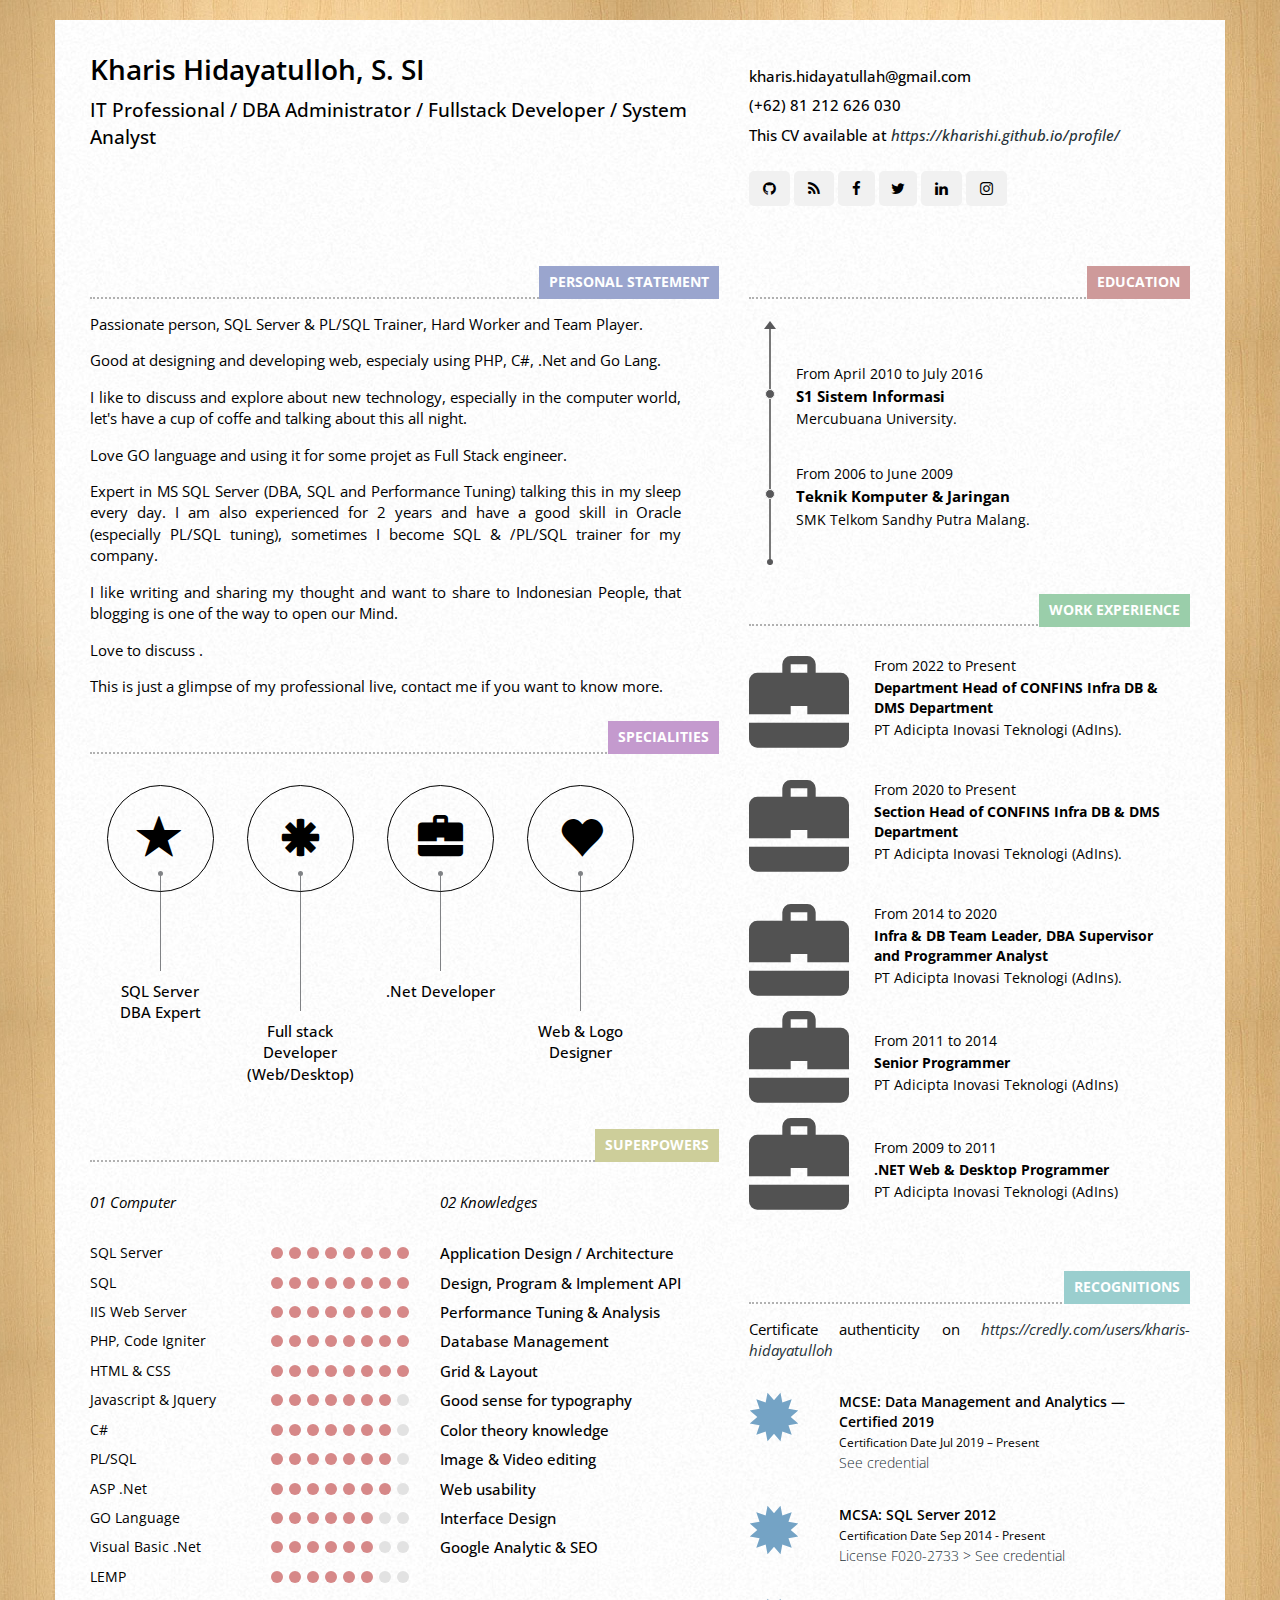
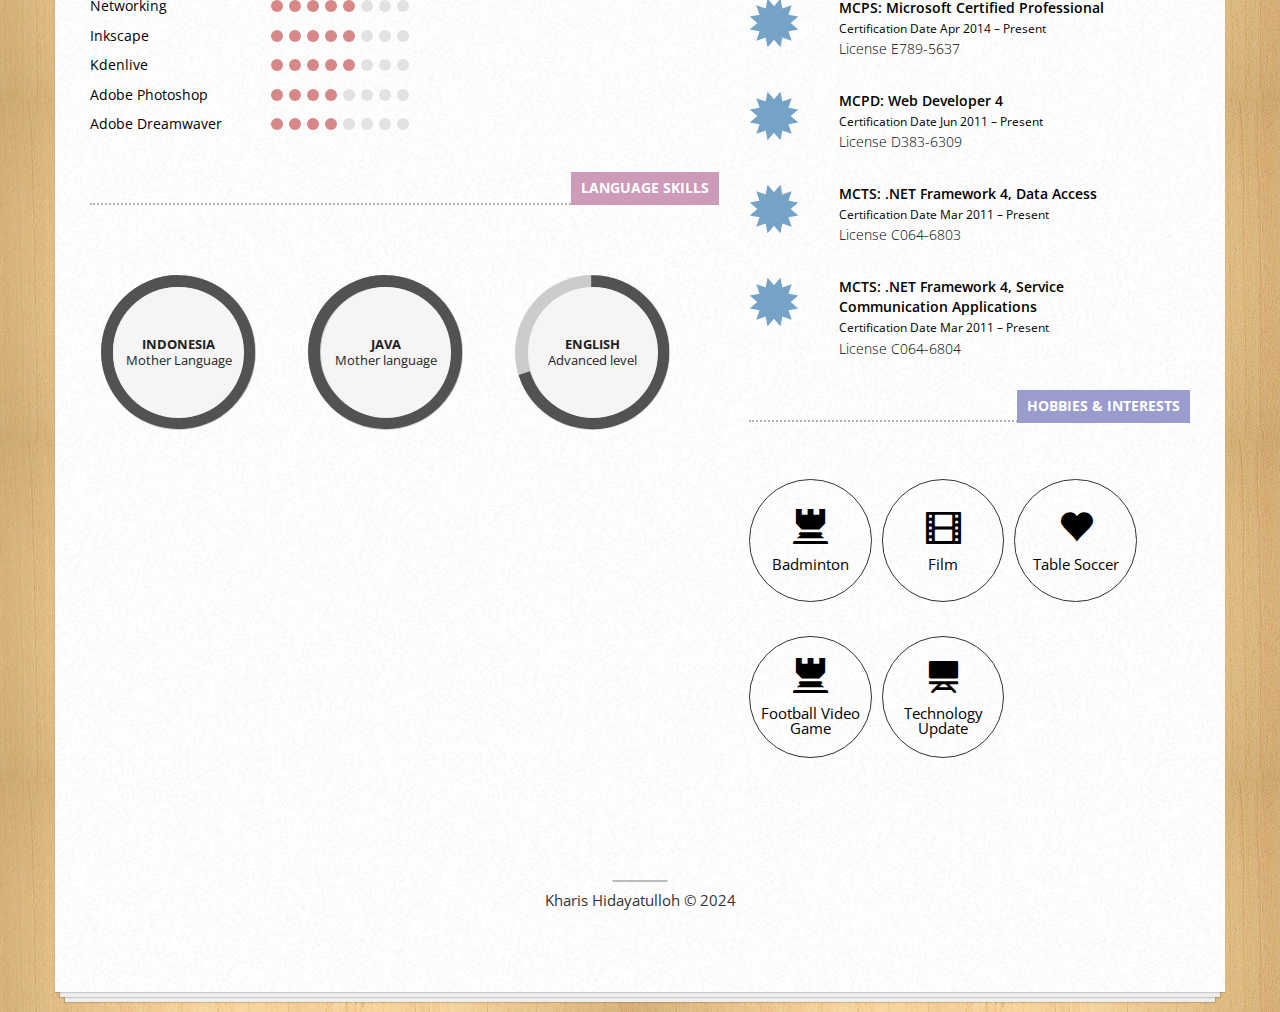
<file: index.html>
<!DOCTYPE html>
<html lang="en">

<head>
	<meta http-equiv="Content-Type" content="text/html; charset=UTF-8" />
	<meta name="viewport" content="width=device-width, initial-scale=1.0">
	<meta name="description" content="kharis Hidayatulloh Resume, Portfolio, Curriculum vitae">
	<meta name="author" content="Kharis Hidayatulloh, kharis.blogspot.com, kharis.Hidayatullah@gmail.com">
	<meta name="copyright" content="kharisup.blogspot.com">
	<title>Kharis Hidayatulloh Curriculum vitae</title>

	<!-- favicon -->
	<link rel="shortcut icon" href="images/ico/favicon.png">
	<link rel="apple-touch-icon-precomposed" sizes="144x144" href="images/ico/apple-touch-icon-144-precomposed.png">
	<link rel="apple-touch-icon-precomposed" sizes="114x114" href="images/ico/apple-touch-icon-114-precomposed.png">
	<link rel="apple-touch-icon-precomposed" sizes="72x72" href="images/ico/apple-touch-icon-72-precomposed.png">
	<link rel="apple-touch-icon-precomposed" href="images/ico/apple-touch-icon-57-precomposed.png">

	<!-- css -->
	<link rel="stylesheet" type="text/css" href="css/bootstrap.min.css" />
	<link rel="stylesheet" type="text/css" href="css/circle.css" />
	<link rel="stylesheet" type="text/css" href="css/template.css" />
	<link rel='stylesheet' type="text/css" href='css/social.css' type='text/css' media='screen' />

</head>

<body>
	<!-- Wrapper
		================================================== -->
	<div id="nino-cvWrap" class="container">

		<!-- Header
		================================================== -->
		<header>
			<div class="row">
				<div class="col-md-7">
					<div class="item">
						<h1 class="name">Kharis Hidayatulloh, S. SI</h1>
						<h3 class="regency">IT Professional / DBA Administrator / Fullstack Developer / System Analyst</h3>
					</div>
				</div>
				<div class="col-md-5">
					<div class="nino-flex item">
						<ul class="nino-fg">
							<li>kharis.hidayatullah@gmail.com</li>
							<li>(+62) 81 212 626 030</li>							
							<li>This CV available at <i><a href="https://kharishi.github.io/profile/"
											title="Kharis Curriculum vitae">https://kharishi.github.io/profile/</a></i>
							</li>
							<li>
								<div class="footer-social-icons">
									<ul class="social-icons">
										<li><a href="https://github.com/kharishi" class="social-icon"><i class="fa fa-github"></i></a></li>
										<li><a href="https://kharisup.blogspot.com/" class="social-icon"> <i class="fa fa-rss"></i></a></li>
										<li><a href="https://www.facebook.com/kharisup" class="social-icon"> <i class="fa fa-facebook"></i></a></li>
										<li><a href="https://x.com/kharishi" class="social-icon"> <i class="fa fa-twitter"></i></a></li>																				
										<li><a href="https://www.linkedin.com/in/kharis-hidayatulloh/" class="social-icon"> <i class="fa fa-linkedin"></i></a></li>										
										<li><a href="https://www.instagram.com/sikharis" class="social-icon"> <i class="fa fa-instagram"></i></a></li>	
										<!-- <li><a href="" class="social-icon"> <i class="fa fa-youtube"></i></a></li> -->									
									</ul>
								</div>
							</li>
						</ul>
					</div>
				</div>
			</div>
		</header>
		<div>
			<!-- Main Content
			================================================== -->
			<main>
				<!-- Tab panes -->
				<div class="tab-content">
					<div role="tabpanel" class="tab-pane active" id="cv">
						<div class="row">
							<div class="col-md-7">
								<!-- personal statement -->
								<section class="nino-personalStatement">
									<h3 class="nino-sectionTitle"><span class="personal-statement">personal
											statement</span></h3>
									<div class="nino-sectionContent">
										<p>Passionate person, SQL Server & PL/SQL Trainer, Hard Worker and Team Player.
										</p>
										<p>Good at designing and developing web, especialy using PHP, C#, .Net and Go
											Lang.</p>
										<p>I like to discuss and explore about new technology, especially in the computer world, let's have a
											cup of coffe and talking about this all night.</p>
										<p>Love GO language and using it for some projet as Full Stack engineer.</p>
										<p>Expert in MS SQL Server (DBA, SQL and Performance Tuning) talking this in my
											sleep every day. I am also experienced for 2 years and have a good skill in
											Oracle (especially PL/SQL tuning), sometimes I become SQL & /PL/SQL trainer for
											my company. </p>
										<p>I like writing and sharing my thought and want to share
											to Indonesian People, that blogging is one of the way to open our Mind.</p>
										<p>Love to discuss .</p>
										<p>This is just a glimpse of my professional live, contact me if you want to
											know more.</p>
									</div>
								</section>

								<!-- my specialities -->
								<section class="nino-specialities">
									<h3 class="nino-sectionTitle"><span class="specialities">specialities</span></h3>
									<div class="nino-sectionContent">
										<ul class="nino-flex">
											<li>
												<div class="nino-icon">
													<i class="glyphicon glyphicon-star"></i>
												</div>
												<span class="text">SQL Server DBA Expert</span>
											</li>
											<li>
												<div class="nino-icon">
													<i class="glyphicon glyphicon-asterisk"></i>
												</div>
												<span class="text">Full stack Developer (Web/Desktop)</span>
											</li>
											<li>
												<div class="nino-icon">
													<i class="glyphicon glyphicon-briefcase"></i>
												</div>
												<span class="text">.Net Developer</span>
											</li>
											<li>
												<div class="nino-icon">
													<i class="glyphicon glyphicon-heart"></i>
												</div>
												<span class="text">Web & Logo Designer</span>
											</li>
										</ul>
									</div>
								</section>

								<!-- design skills -->
								<section class="nino-designSkills">
									<h3 class="nino-sectionTitle">
										<span class="superpowers">superpowers</span>
									</h3>
									<div class="nino-sectionContent">
										<div class="nino-flex nino-fw">
											<div class="nino-fg nino-skillsLevel">
												<p><em>01 Computer</em></p>
												<ul>
													<li class="nino-flex">
														<span class="nino-fsr skillName">SQL Server</span>
														<div class="nino-fg level-8">
															<span class="dot"></span>
															<span class="dot"></span>
															<span class="dot"></span>
															<span class="dot"></span>
															<span class="dot"></span>
															<span class="dot"></span>
															<span class="dot"></span>
															<span class="dot"></span>
														</div>
													</li>
													<li class="nino-flex">
														<span class="nino-fsr skillName">SQL</span>
														<div class="nino-fg level-8">
															<span class="dot"></span>
															<span class="dot"></span>
															<span class="dot"></span>
															<span class="dot"></span>
															<span class="dot"></span>
															<span class="dot"></span>
															<span class="dot"></span>
															<span class="dot"></span>
														</div>
													</li>
													<li class="nino-flex">
														<span class="nino-fsr skillName">IIS Web Server</span>
														<div class="nino-fg level-8">
															<span class="dot"></span>
															<span class="dot"></span>
															<span class="dot"></span>
															<span class="dot"></span>
															<span class="dot"></span>
															<span class="dot"></span>
															<span class="dot"></span>
															<span class="dot"></span>
														</div>
													</li>
													<li class="nino-flex">
														<span class="nino-fsr skillName">PHP, Code Igniter</span>
														<div class="nino-fg level-8">
															<span class="dot"></span>
															<span class="dot"></span>
															<span class="dot"></span>
															<span class="dot"></span>
															<span class="dot"></span>
															<span class="dot"></span>
															<span class="dot"></span>
															<span class="dot"></span>
														</div>
													</li>
													<li class="nino-flex">
														<span class="nino-fsr skillName">HTML & CSS</span>
														<div class="nino-fg level-8">
															<span class="dot"></span>
															<span class="dot"></span>
															<span class="dot"></span>
															<span class="dot"></span>
															<span class="dot"></span>
															<span class="dot"></span>
															<span class="dot"></span>
															<span class="dot"></span>
														</div>
													</li>
													<li class="nino-flex">
														<span class="nino-fsr skillName">Javascript & Jquery</span>
														<div class="nino-fg level-7">
															<span class="dot"></span>
															<span class="dot"></span>
															<span class="dot"></span>
															<span class="dot"></span>
															<span class="dot"></span>
															<span class="dot"></span>
															<span class="dot"></span>
															<span class="dot"></span>
														</div>
													</li>
													<li class="nino-flex">
														<span class="nino-fsr skillName">C#</span>
														<div class="nino-fg level-7">
															<span class="dot"></span>
															<span class="dot"></span>
															<span class="dot"></span>
															<span class="dot"></span>
															<span class="dot"></span>
															<span class="dot"></span>
															<span class="dot"></span>
															<span class="dot"></span>
														</div>
													</li>
													<li class="nino-flex">
														<span class="nino-fsr skillName">PL/SQL</span>
														<div class="nino-fg level-7">
															<span class="dot"></span>
															<span class="dot"></span>
															<span class="dot"></span>
															<span class="dot"></span>
															<span class="dot"></span>
															<span class="dot"></span>
															<span class="dot"></span>
															<span class="dot"></span>
														</div>
													</li>
													<li class="nino-flex">
														<span class="nino-fsr skillName">ASP .Net</span>
														<div class="nino-fg level-7">
															<span class="dot"></span>
															<span class="dot"></span>
															<span class="dot"></span>
															<span class="dot"></span>
															<span class="dot"></span>
															<span class="dot"></span>
															<span class="dot"></span>
															<span class="dot"></span>
														</div>
													</li>
													<li class="nino-flex">
														<span class="nino-fsr skillName">GO Language</span>
														<div class="nino-fg level-6">
															<span class="dot"></span>
															<span class="dot"></span>
															<span class="dot"></span>
															<span class="dot"></span>
															<span class="dot"></span>
															<span class="dot"></span>
															<span class="dot"></span>
															<span class="dot"></span>
														</div>
													</li>
													<li class="nino-flex">
														<span class="nino-fsr skillName">Visual Basic .Net</span>
														<div class="nino-fg level-6">
															<span class="dot"></span>
															<span class="dot"></span>
															<span class="dot"></span>
															<span class="dot"></span>
															<span class="dot"></span>
															<span class="dot"></span>
															<span class="dot"></span>
															<span class="dot"></span>
														</div>
													</li>
													<li class="nino-flex">
														<span class="nino-fsr skillName">LEMP</span>
														<div class="nino-fg level-6">
															<span class="dot"></span>
															<span class="dot"></span>
															<span class="dot"></span>
															<span class="dot"></span>
															<span class="dot"></span>
															<span class="dot"></span>
															<span class="dot"></span>
															<span class="dot"></span>
														</div>
													</li>
													<li class="nino-flex">
														<span class="nino-fsr skillName">Networking</span>
														<div class="nino-fg level-5">
															<span class="dot"></span>
															<span class="dot"></span>
															<span class="dot"></span>
															<span class="dot"></span>
															<span class="dot"></span>
															<span class="dot"></span>
															<span class="dot"></span>
															<span class="dot"></span>
														</div>
													</li>
													<li class="nino-flex">
														<span class="nino-fsr skillName">Inkscape</span>
														<div class="nino-fg level-5">
															<span class="dot"></span>
															<span class="dot"></span>
															<span class="dot"></span>
															<span class="dot"></span>
															<span class="dot"></span>
															<span class="dot"></span>
															<span class="dot"></span>
															<span class="dot"></span>
														</div>
													</li>
													<li class="nino-flex">
														<span class="nino-fsr skillName">Kdenlive</span>
														<div class="nino-fg level-5">
															<span class="dot"></span>
															<span class="dot"></span>
															<span class="dot"></span>
															<span class="dot"></span>
															<span class="dot"></span>
															<span class="dot"></span>
															<span class="dot"></span>
															<span class="dot"></span>
														</div>
													</li>
													<li class="nino-flex">
														<span class="nino-fsr skillName">Adobe Photoshop</span>
														<div class="nino-fg level-4">
															<span class="dot"></span>
															<span class="dot"></span>
															<span class="dot"></span>
															<span class="dot"></span>
															<span class="dot"></span>
															<span class="dot"></span>
															<span class="dot"></span>
															<span class="dot"></span>
														</div>
													</li>
													<li class="nino-flex">
														<span class="nino-fsr skillName">Adobe Dreamwaver</span>
														<div class="nino-fg level-4">
															<span class="dot"></span>
															<span class="dot"></span>
															<span class="dot"></span>
															<span class="dot"></span>
															<span class="dot"></span>
															<span class="dot"></span>
															<span class="dot"></span>
															<span class="dot"></span>
														</div>
													</li>
												</ul>
											</div>
											<div class="nino-fsr nino-skillsKnowledge">
												<p><em>02 Knowledges</em></p>
												<ul>
													<li>Application Design / Architecture</li>
													<li>Design, Program & Implement API</li>
													<li>Performance Tuning & Analysis</li>
													<li>Database Management</li>
													<li>Grid & Layout</li>
													<li>Good sense for typography</li>
													<li>Color theory knowledge</li>
													<li>Image & Video editing</li>
													<li>Web usability</li>
													<li>Interface Design</li>
													<li>Google Analytic & SEO</li>
												</ul>
											</div>
										</div>
									</div>
								</section>

								<!-- language skills -->
								<section class="nino-languageSkills">
									<h3 class="nino-sectionTitle"><span class="language-skills">language skills</span>
									</h3>
									<div class="nino-sectionContent">
										<div class="row">
											<div class="col-lg-4 col-md-6">
												<div class="c100 p100">
													<span class="nino-flex nino-verticalCenter">
														<span class="nino-fg">
															<strong>INDONESIA</strong>
															Mother Language
														</span>
													</span>
													<div class="slice">
														<div class="bar"></div>
														<div class="fill"></div>
													</div>
												</div>
											</div>
											<div class="col-lg-4 col-md-6">
												<div class="c100 p100">
													<span class="nino-flex nino-verticalCenter">
														<span class="nino-fg">
															<strong>JAVA</strong>
															Mother language
														</span>
													</span>
													<div class="slice">
														<div class="bar"></div>
														<div class="fill"></div>
													</div>
												</div>
											</div>
											<div class="col-lg-4 col-md-6">
												<div class="c100 p70">
													<span class="nino-flex nino-verticalCenter">
														<span class="nino-fg">
															<strong>ENGLISH</strong>
															Advanced level
														</span>
													</span>
													<div class="slice">
														<div class="bar"></div>
														<div class="fill"></div>
													</div>
												</div>
											</div>
										</div>
									</div>
								</section>
							</div>
							<div class="col-md-5">
								<!-- education -->
								<section class="nino-education">
									<h3 class="nino-sectionTitle"><span class="education">education</span></h3>
									<div class="nino-sectionContent">
										<ul>
											<li>
												<div class="date">From April 2010 to July 2016</div>
												<div class="regency">S1 Sistem Informasi</div>
												<div class="location">Mercubuana University.</div>
											</li>
											<li>
												<div class="date">From 2006 to June 2009</div>
												<div class="regency">Teknik Komputer & Jaringan</div>
												<div class="location">SMK Telkom Sandhy Putra Malang.</div>
											</li>
										</ul>
									</div>
								</section>

								<!-- work experience -->
								<section class="nino-workExperience">
									<h3 class="nino-sectionTitle"><span class="work-experience">work experience</span>
									</h3>
									<div class="nino-sectionContent">
										<div class="row">
											<div class="col-lg-12 col-md-12 work-experience">
												<div class="nino-flex nino-verticalBottom">
													<i class="glyphicon glyphicon-briefcase nino-fsr number"></i>
													<div class="nino-fg">
														<div class="date">From 2022 to Present</div>
														<div class="regency">Department Head of CONFINS Infra DB & DMS Department</div>
														<div class="location">PT Adicipta Inovasi Teknologi (AdIns).
														</div>
													</div>
												</div>
											</div>
											<div class="col-lg-12 col-md-12 work-experience">
												<div class="nino-flex nino-verticalBottom">
													<i class="glyphicon glyphicon-briefcase nino-fsr number"></i>
													<div class="nino-fg">
														<div class="date">From 2020 to Present</div>
														<div class="regency">Section Head of CONFINS Infra DB & DMS Department</div>
														<div class="location">PT Adicipta Inovasi Teknologi (AdIns).
														</div>
													</div>
												</div>
											</div>
											<div class="col-lg-12 col-md-12 work-experience">
												<div class="nino-flex nino-verticalBottom">
													<i class="glyphicon glyphicon-briefcase nino-fsr number"></i>
													<div class="nino-fg">
														<div class="date">From 2014 to 2020</div>
														<div class="regency">Infra & DB Team Leader, DBA Supervisor and Programmer Analyst</div>
														<div class="location">PT Adicipta Inovasi Teknologi (AdIns).
														</div>
													</div>
												</div>
											</div>
											<div class="col-lg-12 col-md-12 work-experience">
												<div class="nino-flex nino-verticalBottom">
													<i class="glyphicon glyphicon-briefcase nino-fsr number"></i>
													<div class="nino-fg">
														<div class="date">From 2011 to 2014</div>
														<div class="regency">Senior Programmer</div>
														<div class="location">PT Adicipta Inovasi Teknologi (AdIns)
														</div>
													</div>
												</div>
											</div>
											<div class="col-lg-12 col-md-12 work-experience">
												<div class="nino-flex nino-verticalBottom">
													<i class="glyphicon glyphicon-briefcase nino-fsr number"></i>
													<div class="nino-fg">
														<div class="date">From 2009 to 2011</div>
														<div class="regency">.NET Web & Desktop Programmer</div>
														<div class="location">PT Adicipta Inovasi Teknologi (AdIns)
														</div>
													</div>
												</div>
											</div>
										</div>
									</div>
								</section>

								<!-- recognitions -->
								<section class="nino-recognitions">
									<h3 class="nino-sectionTitle"><span class="recognitions">recognitions</span></h3>
<p>Certificate authenticity on <i><a href="https://credly.com/users/kharis-hidayatulloh"
											title="Kharis Curriculum vitae">https://credly.com/users/kharis-hidayatulloh</a></i>
							</p>
									<div class="nino-sectionContent">
										<div class="nino-flex item">
											<div class="nino-fsr"><i
													class="glyphicon glyphicon-certificate nino-icon"></i></div>
											<div class="nino-fg">
												<div class="name">MCSE: Data Management and Analytics — Certified 2019
												</div>
												<div class="desc">Certification Date Jul 2019 – Present</div>
												<div class="location"><a rel="noopener noreferrer" target="_blank"
														href="https://www.youracclaim.com/badges/f3d4d680-daa5-4d49-b81c-a1cf1ef9a15e">See
														credential</a></div>
											</div>
										</div>
										<div class="nino-flex item">
											<div class="nino-fsr"><i
													class="glyphicon glyphicon-certificate nino-icon"></i></div>
											<div class="nino-fg">
												<div class="name">MCSA: SQL Server 2012</div>
												<div class="desc">Certification Date Sep 2014 - Present</div>
												<div class="location"><a rel="noopener noreferrer" target="_blank"
														href="https://www.youracclaim.com/badges/05d74746-035d-448d-9205-e58d5f3d3026">License
														F020-2733 > See credential</a></div>
											</div>
										</div>
										<div class="nino-flex item">
											<div class="nino-fsr"><i
													class="glyphicon glyphicon-certificate nino-icon"></i></div>
											<div class="nino-fg">
												<div class="name">MCPS: Microsoft Certified Professional</div>
												<div class="desc">Certification Date Apr 2014 – Present</div>
												<div class="location">License E789-5637</div>
											</div>
										</div>
										<div class="nino-flex item">
											<div class="nino-fsr"><i
													class="glyphicon glyphicon-certificate nino-icon"></i></div>
											<div class="nino-fg">
												<div class="name">MCPD: Web Developer 4</div>
												<div class="desc">Certification Date Jun 2011 – Present</div>
												<div class="location">License D383-6309</div>
											</div>
										</div>
										<div class="nino-flex item">
											<div class="nino-fsr"><i
													class="glyphicon glyphicon-certificate nino-icon"></i></div>
											<div class="nino-fg">
												<div class="name">MCTS: .NET Framework 4, Data Access</div>
												<div class="desc">Certification Date Mar 2011 – Present</div>
												<div class="location">License C064-6803</div>
											</div>
										</div>
										<div class="nino-flex item">
											<div class="nino-fsr"><i
													class="glyphicon glyphicon-certificate nino-icon"></i></div>
											<div class="nino-fg">
												<div class="name">MCTS: .NET Framework 4, Service Communication
													Applications</div>
												<div class="desc">Certification Date Mar 2011 – Present</div>
												<div class="location">License C064-6804</div>
											</div>
										</div>
									</div>
								</section>

								<!-- hobbies & interests -->
								<section class="nino-hobbies">
									<h3 class="nino-sectionTitle"><span class="hobbies-interests">hobbies &
											interests</span></h3>
									<div class="nino-sectionContent clearfix">
										<div class="item">
											<div class="itemInner">
												<div class="nino-flex itemContent nino-verticalCenter">
													<div class="nino-fg">
														<i class="glyphicon glyphicon-tower nino-icon"></i>
														<span class="text">Badminton</span>
													</div>
												</div>
											</div>
										</div>
										<div class="item">
											<div class="itemInner">
												<div class="nino-flex itemContent nino-verticalCenter">
													<div class="nino-fg">
														<i class="glyphicon glyphicon-film nino-icon"></i>
														<span class="text">Film</span>
													</div>
												</div>
											</div>
										</div>
										<div class="item">
											<div class="itemInner">
												<div class="nino-flex itemContent nino-verticalCenter">
													<div class="nino-fg">
														<i class="glyphicon glyphicon-heart nino-icon"></i>
														<span class="text">Table Soccer</span>
													</div>
												</div>
											</div>
										</div>
										<div class="item">
											<div class="itemInner">
												<div class="nino-flex itemContent nino-verticalCenter">
													<div class="nino-fg">
														<i class="glyphicon glyphicon-tower nino-icon"></i>
														<span class="text">Football Video Game</span>
													</div>
												</div>
											</div>
										</div>
										<div class="item">
											<div class="itemInner">
												<div class="nino-flex itemContent nino-verticalCenter">
													<div class="nino-fg">
														<i class="glyphicon glyphicon-blackboard nino-icon"></i>
														<span class="text">Technology Update</span>
													</div>
												</div>
											</div>
										</div>
									</div>
								</section>
							</div>
						</div>
					</div>
					<div role="tabpanel" class="tab-pane" id="blog">...</div>
					<div role="tabpanel" class="tab-pane" id="showcase">...</div>
					<div role="tabpanel" class="tab-pane" id="contactme">...</div>
				</div>
			</main>
		</div>

		<!-- Footer
			================================================== -->
		<footer>
			Kharis Hidayatulloh &copy; 2024
		</footer>
	</div>

	<!-- Scroll to top
    	================================================== -->
	<a href="#" id="nino-scrollToTop">Go to Top</a>

	<!-- javascript -->
	<script type="text/javascript" src="js/jquery.min.js"></script>
	<script type="text/javascript" src="js/bootstrap.min.js"></script>
	<script type="text/javascript" src="js/template.js"></script>

	<!-- Le HTML5 shim, for IE6-8 support of HTML5 elements -->
	<!--[if lt IE 9]>
	  <script src="http://html5shim.googlecode.com/svn/trunk/html5.js"></script>
	<![endif]-->
	<!-- css3-mediaqueries.js for IE less than 9 -->
	<!--[if lt IE 9]>
	    <script src="http://css3-mediaqueries-js.googlecode.com/svn/trunk/css3-mediaqueries.js"></script>
	<![endif]-->

</body>

</html>
</file>
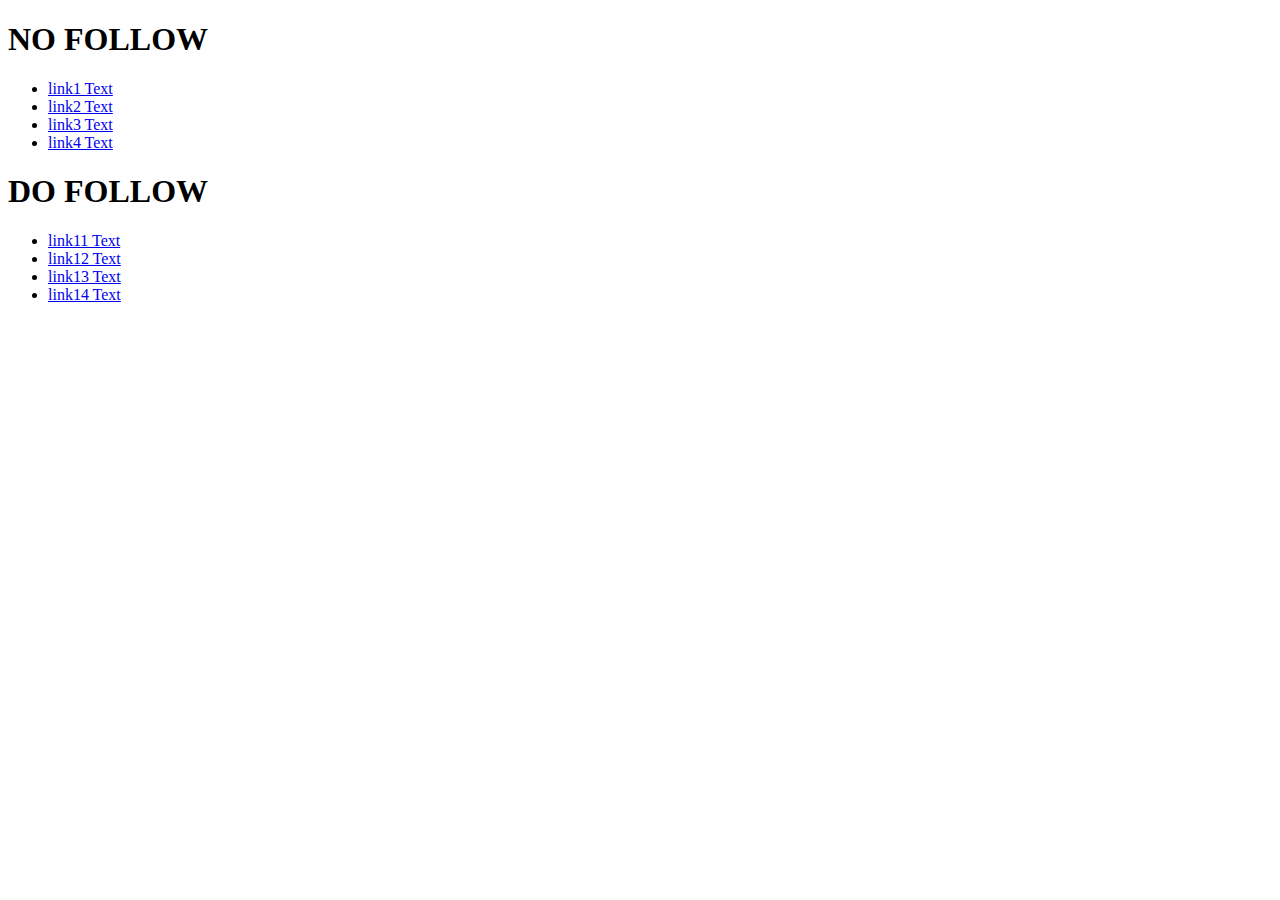
<file: backlinkTest2.html>
<!DOCTYPE html>
<html>
<body>
  <div>
    <h1>NO FOLLOW</h1>
    <ul>
      <li><a href="https://www.link1.com" title="Link1 Title" rel="nofollow">link1 Text</a></li>
      <li><a href="https://www.link2.com" title="Link2 Title" rel="nofollow">link2 Text</a></li>
      <li><a href="https://www.link3.com" title="Link3 Title" rel="nofollow">link3 Text</a></li>
      <li><a href="https://www.link4.com" title="Link4 Title" rel="nofollow">link4 Text</a></li>
    </ul>
  </div>
  <div>
    <h1>DO FOLLOW</h1>
    <ul>
      <li><a href="https://www.link11.com" title="Link11 Title">link11 Text</a></li>
      <li><a href="https://www.link12.com" title="Link12 Title">link12 Text</a></li>
      <li><a href="https://www.link13.com" title="Link13 Title">link13 Text</a></li>
      <li><a href="https://www.link14.com" title="Link14 Title">link14 Text</a></li>      
    </ul>
  </div>
</body>
</html>
</file>
<file: css/circle.css>
/****************************************************************
 *
 * CSS Percentage Circle
 * Author: Andre Firchow
 *
*****************************************************************/
.rect-auto, .c100.p51 .slice, .c100.p52 .slice, .c100.p53 .slice, .c100.p54 .slice, .c100.p55 .slice, .c100.p56 .slice, .c100.p57 .slice, .c100.p58 .slice, .c100.p59 .slice, .c100.p60 .slice, .c100.p61 .slice, .c100.p62 .slice, .c100.p63 .slice, .c100.p64 .slice, .c100.p65 .slice, .c100.p66 .slice, .c100.p67 .slice, .c100.p68 .slice, .c100.p69 .slice, .c100.p70 .slice, .c100.p71 .slice, .c100.p72 .slice, .c100.p73 .slice, .c100.p74 .slice, .c100.p75 .slice, .c100.p76 .slice, .c100.p77 .slice, .c100.p78 .slice, .c100.p79 .slice, .c100.p80 .slice, .c100.p81 .slice, .c100.p82 .slice, .c100.p83 .slice, .c100.p84 .slice, .c100.p85 .slice, .c100.p86 .slice, .c100.p87 .slice, .c100.p88 .slice, .c100.p89 .slice, .c100.p90 .slice, .c100.p91 .slice, .c100.p92 .slice, .c100.p93 .slice, .c100.p94 .slice, .c100.p95 .slice, .c100.p96 .slice, .c100.p97 .slice, .c100.p98 .slice, .c100.p99 .slice, .c100.p100 .slice {
  clip: rect(auto, auto, auto, auto);
}

.pie, .c100 .bar, .c100.p51 .fill, .c100.p52 .fill, .c100.p53 .fill, .c100.p54 .fill, .c100.p55 .fill, .c100.p56 .fill, .c100.p57 .fill, .c100.p58 .fill, .c100.p59 .fill, .c100.p60 .fill, .c100.p61 .fill, .c100.p62 .fill, .c100.p63 .fill, .c100.p64 .fill, .c100.p65 .fill, .c100.p66 .fill, .c100.p67 .fill, .c100.p68 .fill, .c100.p69 .fill, .c100.p70 .fill, .c100.p71 .fill, .c100.p72 .fill, .c100.p73 .fill, .c100.p74 .fill, .c100.p75 .fill, .c100.p76 .fill, .c100.p77 .fill, .c100.p78 .fill, .c100.p79 .fill, .c100.p80 .fill, .c100.p81 .fill, .c100.p82 .fill, .c100.p83 .fill, .c100.p84 .fill, .c100.p85 .fill, .c100.p86 .fill, .c100.p87 .fill, .c100.p88 .fill, .c100.p89 .fill, .c100.p90 .fill, .c100.p91 .fill, .c100.p92 .fill, .c100.p93 .fill, .c100.p94 .fill, .c100.p95 .fill, .c100.p96 .fill, .c100.p97 .fill, .c100.p98 .fill, .c100.p99 .fill, .c100.p100 .fill {
  position: absolute;
  border: 0.08em solid #307bbb;
  width: 0.84em;
  height: 0.84em;
  clip: rect(0em, 0.5em, 1em, 0em);
  -webkit-border-radius: 50%;
  -moz-border-radius: 50%;
  -ms-border-radius: 50%;
  -o-border-radius: 50%;
  border-radius: 50%;
  -webkit-transform: rotate(0deg);
  -moz-transform: rotate(0deg);
  -ms-transform: rotate(0deg);
  -o-transform: rotate(0deg);
  transform: rotate(0deg);
}

.pie-fill, .c100.p51 .bar:after, .c100.p51 .fill, .c100.p52 .bar:after, .c100.p52 .fill, .c100.p53 .bar:after, .c100.p53 .fill, .c100.p54 .bar:after, .c100.p54 .fill, .c100.p55 .bar:after, .c100.p55 .fill, .c100.p56 .bar:after, .c100.p56 .fill, .c100.p57 .bar:after, .c100.p57 .fill, .c100.p58 .bar:after, .c100.p58 .fill, .c100.p59 .bar:after, .c100.p59 .fill, .c100.p60 .bar:after, .c100.p60 .fill, .c100.p61 .bar:after, .c100.p61 .fill, .c100.p62 .bar:after, .c100.p62 .fill, .c100.p63 .bar:after, .c100.p63 .fill, .c100.p64 .bar:after, .c100.p64 .fill, .c100.p65 .bar:after, .c100.p65 .fill, .c100.p66 .bar:after, .c100.p66 .fill, .c100.p67 .bar:after, .c100.p67 .fill, .c100.p68 .bar:after, .c100.p68 .fill, .c100.p69 .bar:after, .c100.p69 .fill, .c100.p70 .bar:after, .c100.p70 .fill, .c100.p71 .bar:after, .c100.p71 .fill, .c100.p72 .bar:after, .c100.p72 .fill, .c100.p73 .bar:after, .c100.p73 .fill, .c100.p74 .bar:after, .c100.p74 .fill, .c100.p75 .bar:after, .c100.p75 .fill, .c100.p76 .bar:after, .c100.p76 .fill, .c100.p77 .bar:after, .c100.p77 .fill, .c100.p78 .bar:after, .c100.p78 .fill, .c100.p79 .bar:after, .c100.p79 .fill, .c100.p80 .bar:after, .c100.p80 .fill, .c100.p81 .bar:after, .c100.p81 .fill, .c100.p82 .bar:after, .c100.p82 .fill, .c100.p83 .bar:after, .c100.p83 .fill, .c100.p84 .bar:after, .c100.p84 .fill, .c100.p85 .bar:after, .c100.p85 .fill, .c100.p86 .bar:after, .c100.p86 .fill, .c100.p87 .bar:after, .c100.p87 .fill, .c100.p88 .bar:after, .c100.p88 .fill, .c100.p89 .bar:after, .c100.p89 .fill, .c100.p90 .bar:after, .c100.p90 .fill, .c100.p91 .bar:after, .c100.p91 .fill, .c100.p92 .bar:after, .c100.p92 .fill, .c100.p93 .bar:after, .c100.p93 .fill, .c100.p94 .bar:after, .c100.p94 .fill, .c100.p95 .bar:after, .c100.p95 .fill, .c100.p96 .bar:after, .c100.p96 .fill, .c100.p97 .bar:after, .c100.p97 .fill, .c100.p98 .bar:after, .c100.p98 .fill, .c100.p99 .bar:after, .c100.p99 .fill, .c100.p100 .bar:after, .c100.p100 .fill {
  -webkit-transform: rotate(180deg);
  -moz-transform: rotate(180deg);
  -ms-transform: rotate(180deg);
  -o-transform: rotate(180deg);
  transform: rotate(180deg);
}

.c100 {
  position: relative;
  font-size: 120px;
  width: 1em;
  height: 1em;
  -webkit-border-radius: 50%;
  -moz-border-radius: 50%;
  -ms-border-radius: 50%;
  -o-border-radius: 50%;
  border-radius: 50%;
  float: left;
  margin: 0 0.1em 0.1em 0;
  background-color: #cccccc;
}
.c100 *, .c100 *:before, .c100 *:after {
  -webkit-box-sizing: content-box;
  -moz-box-sizing: content-box;
  box-sizing: content-box;
}
.c100.center {
  float: none;
  margin: 0 auto;
}
.c100.big {
  font-size: 240px;
}
.c100.small {
  font-size: 80px;
}
.c100 > span {
  position: absolute;
  width: 100%;
  z-index: 1;
  left: 0;
  top: 0;
  width: 5em;
  line-height: 5em;
  font-size: 0.2em;
  color: #cccccc;
  display: block;
  text-align: center;
  white-space: nowrap;
  -webkit-transition-property: all;
  -moz-transition-property: all;
  -o-transition-property: all;
  transition-property: all;
  -webkit-transition-duration: 0.2s;
  -moz-transition-duration: 0.2s;
  -o-transition-duration: 0.2s;
  transition-duration: 0.2s;
  -webkit-transition-timing-function: ease-out;
  -moz-transition-timing-function: ease-out;
  -o-transition-timing-function: ease-out;
  transition-timing-function: ease-out;
}
.c100:after {
  position: absolute;
  top: 0.08em;
  left: 0.08em;
  display: block;
  content: " ";
  -webkit-border-radius: 50%;
  -moz-border-radius: 50%;
  -ms-border-radius: 50%;
  -o-border-radius: 50%;
  border-radius: 50%;
  background-color: whitesmoke;
  width: 0.84em;
  height: 0.84em;
  -webkit-transition-property: all;
  -moz-transition-property: all;
  -o-transition-property: all;
  transition-property: all;
  -webkit-transition-duration: 0.2s;
  -moz-transition-duration: 0.2s;
  -o-transition-duration: 0.2s;
  transition-duration: 0.2s;
  -webkit-transition-timing-function: ease-in;
  -moz-transition-timing-function: ease-in;
  -o-transition-timing-function: ease-in;
  transition-timing-function: ease-in;
}
.c100 .slice {
  position: absolute;
  width: 1em;
  height: 1em;
  clip: rect(0em, 1em, 1em, 0.5em);
}
.c100.p1 .bar {
  -webkit-transform: rotate(3.6deg);
  -moz-transform: rotate(3.6deg);
  -ms-transform: rotate(3.6deg);
  -o-transform: rotate(3.6deg);
  transform: rotate(3.6deg);
}
.c100.p2 .bar {
  -webkit-transform: rotate(7.2deg);
  -moz-transform: rotate(7.2deg);
  -ms-transform: rotate(7.2deg);
  -o-transform: rotate(7.2deg);
  transform: rotate(7.2deg);
}
.c100.p3 .bar {
  -webkit-transform: rotate(10.8deg);
  -moz-transform: rotate(10.8deg);
  -ms-transform: rotate(10.8deg);
  -o-transform: rotate(10.8deg);
  transform: rotate(10.8deg);
}
.c100.p4 .bar {
  -webkit-transform: rotate(14.4deg);
  -moz-transform: rotate(14.4deg);
  -ms-transform: rotate(14.4deg);
  -o-transform: rotate(14.4deg);
  transform: rotate(14.4deg);
}
.c100.p5 .bar {
  -webkit-transform: rotate(18deg);
  -moz-transform: rotate(18deg);
  -ms-transform: rotate(18deg);
  -o-transform: rotate(18deg);
  transform: rotate(18deg);
}
.c100.p6 .bar {
  -webkit-transform: rotate(21.6deg);
  -moz-transform: rotate(21.6deg);
  -ms-transform: rotate(21.6deg);
  -o-transform: rotate(21.6deg);
  transform: rotate(21.6deg);
}
.c100.p7 .bar {
  -webkit-transform: rotate(25.2deg);
  -moz-transform: rotate(25.2deg);
  -ms-transform: rotate(25.2deg);
  -o-transform: rotate(25.2deg);
  transform: rotate(25.2deg);
}
.c100.p8 .bar {
  -webkit-transform: rotate(28.8deg);
  -moz-transform: rotate(28.8deg);
  -ms-transform: rotate(28.8deg);
  -o-transform: rotate(28.8deg);
  transform: rotate(28.8deg);
}
.c100.p9 .bar {
  -webkit-transform: rotate(32.4deg);
  -moz-transform: rotate(32.4deg);
  -ms-transform: rotate(32.4deg);
  -o-transform: rotate(32.4deg);
  transform: rotate(32.4deg);
}
.c100.p10 .bar {
  -webkit-transform: rotate(36deg);
  -moz-transform: rotate(36deg);
  -ms-transform: rotate(36deg);
  -o-transform: rotate(36deg);
  transform: rotate(36deg);
}
.c100.p11 .bar {
  -webkit-transform: rotate(39.6deg);
  -moz-transform: rotate(39.6deg);
  -ms-transform: rotate(39.6deg);
  -o-transform: rotate(39.6deg);
  transform: rotate(39.6deg);
}
.c100.p12 .bar {
  -webkit-transform: rotate(43.2deg);
  -moz-transform: rotate(43.2deg);
  -ms-transform: rotate(43.2deg);
  -o-transform: rotate(43.2deg);
  transform: rotate(43.2deg);
}
.c100.p13 .bar {
  -webkit-transform: rotate(46.8deg);
  -moz-transform: rotate(46.8deg);
  -ms-transform: rotate(46.8deg);
  -o-transform: rotate(46.8deg);
  transform: rotate(46.8deg);
}
.c100.p14 .bar {
  -webkit-transform: rotate(50.4deg);
  -moz-transform: rotate(50.4deg);
  -ms-transform: rotate(50.4deg);
  -o-transform: rotate(50.4deg);
  transform: rotate(50.4deg);
}
.c100.p15 .bar {
  -webkit-transform: rotate(54deg);
  -moz-transform: rotate(54deg);
  -ms-transform: rotate(54deg);
  -o-transform: rotate(54deg);
  transform: rotate(54deg);
}
.c100.p16 .bar {
  -webkit-transform: rotate(57.6deg);
  -moz-transform: rotate(57.6deg);
  -ms-transform: rotate(57.6deg);
  -o-transform: rotate(57.6deg);
  transform: rotate(57.6deg);
}
.c100.p17 .bar {
  -webkit-transform: rotate(61.2deg);
  -moz-transform: rotate(61.2deg);
  -ms-transform: rotate(61.2deg);
  -o-transform: rotate(61.2deg);
  transform: rotate(61.2deg);
}
.c100.p18 .bar {
  -webkit-transform: rotate(64.8deg);
  -moz-transform: rotate(64.8deg);
  -ms-transform: rotate(64.8deg);
  -o-transform: rotate(64.8deg);
  transform: rotate(64.8deg);
}
.c100.p19 .bar {
  -webkit-transform: rotate(68.4deg);
  -moz-transform: rotate(68.4deg);
  -ms-transform: rotate(68.4deg);
  -o-transform: rotate(68.4deg);
  transform: rotate(68.4deg);
}
.c100.p20 .bar {
  -webkit-transform: rotate(72deg);
  -moz-transform: rotate(72deg);
  -ms-transform: rotate(72deg);
  -o-transform: rotate(72deg);
  transform: rotate(72deg);
}
.c100.p21 .bar {
  -webkit-transform: rotate(75.6deg);
  -moz-transform: rotate(75.6deg);
  -ms-transform: rotate(75.6deg);
  -o-transform: rotate(75.6deg);
  transform: rotate(75.6deg);
}
.c100.p22 .bar {
  -webkit-transform: rotate(79.2deg);
  -moz-transform: rotate(79.2deg);
  -ms-transform: rotate(79.2deg);
  -o-transform: rotate(79.2deg);
  transform: rotate(79.2deg);
}
.c100.p23 .bar {
  -webkit-transform: rotate(82.8deg);
  -moz-transform: rotate(82.8deg);
  -ms-transform: rotate(82.8deg);
  -o-transform: rotate(82.8deg);
  transform: rotate(82.8deg);
}
.c100.p24 .bar {
  -webkit-transform: rotate(86.4deg);
  -moz-transform: rotate(86.4deg);
  -ms-transform: rotate(86.4deg);
  -o-transform: rotate(86.4deg);
  transform: rotate(86.4deg);
}
.c100.p25 .bar {
  -webkit-transform: rotate(90deg);
  -moz-transform: rotate(90deg);
  -ms-transform: rotate(90deg);
  -o-transform: rotate(90deg);
  transform: rotate(90deg);
}
.c100.p26 .bar {
  -webkit-transform: rotate(93.6deg);
  -moz-transform: rotate(93.6deg);
  -ms-transform: rotate(93.6deg);
  -o-transform: rotate(93.6deg);
  transform: rotate(93.6deg);
}
.c100.p27 .bar {
  -webkit-transform: rotate(97.2deg);
  -moz-transform: rotate(97.2deg);
  -ms-transform: rotate(97.2deg);
  -o-transform: rotate(97.2deg);
  transform: rotate(97.2deg);
}
.c100.p28 .bar {
  -webkit-transform: rotate(100.8deg);
  -moz-transform: rotate(100.8deg);
  -ms-transform: rotate(100.8deg);
  -o-transform: rotate(100.8deg);
  transform: rotate(100.8deg);
}
.c100.p29 .bar {
  -webkit-transform: rotate(104.4deg);
  -moz-transform: rotate(104.4deg);
  -ms-transform: rotate(104.4deg);
  -o-transform: rotate(104.4deg);
  transform: rotate(104.4deg);
}
.c100.p30 .bar {
  -webkit-transform: rotate(108deg);
  -moz-transform: rotate(108deg);
  -ms-transform: rotate(108deg);
  -o-transform: rotate(108deg);
  transform: rotate(108deg);
}
.c100.p31 .bar {
  -webkit-transform: rotate(111.6deg);
  -moz-transform: rotate(111.6deg);
  -ms-transform: rotate(111.6deg);
  -o-transform: rotate(111.6deg);
  transform: rotate(111.6deg);
}
.c100.p32 .bar {
  -webkit-transform: rotate(115.2deg);
  -moz-transform: rotate(115.2deg);
  -ms-transform: rotate(115.2deg);
  -o-transform: rotate(115.2deg);
  transform: rotate(115.2deg);
}
.c100.p33 .bar {
  -webkit-transform: rotate(118.8deg);
  -moz-transform: rotate(118.8deg);
  -ms-transform: rotate(118.8deg);
  -o-transform: rotate(118.8deg);
  transform: rotate(118.8deg);
}
.c100.p34 .bar {
  -webkit-transform: rotate(122.4deg);
  -moz-transform: rotate(122.4deg);
  -ms-transform: rotate(122.4deg);
  -o-transform: rotate(122.4deg);
  transform: rotate(122.4deg);
}
.c100.p35 .bar {
  -webkit-transform: rotate(126deg);
  -moz-transform: rotate(126deg);
  -ms-transform: rotate(126deg);
  -o-transform: rotate(126deg);
  transform: rotate(126deg);
}
.c100.p36 .bar {
  -webkit-transform: rotate(129.6deg);
  -moz-transform: rotate(129.6deg);
  -ms-transform: rotate(129.6deg);
  -o-transform: rotate(129.6deg);
  transform: rotate(129.6deg);
}
.c100.p37 .bar {
  -webkit-transform: rotate(133.2deg);
  -moz-transform: rotate(133.2deg);
  -ms-transform: rotate(133.2deg);
  -o-transform: rotate(133.2deg);
  transform: rotate(133.2deg);
}
.c100.p38 .bar {
  -webkit-transform: rotate(136.8deg);
  -moz-transform: rotate(136.8deg);
  -ms-transform: rotate(136.8deg);
  -o-transform: rotate(136.8deg);
  transform: rotate(136.8deg);
}
.c100.p39 .bar {
  -webkit-transform: rotate(140.4deg);
  -moz-transform: rotate(140.4deg);
  -ms-transform: rotate(140.4deg);
  -o-transform: rotate(140.4deg);
  transform: rotate(140.4deg);
}
.c100.p40 .bar {
  -webkit-transform: rotate(144deg);
  -moz-transform: rotate(144deg);
  -ms-transform: rotate(144deg);
  -o-transform: rotate(144deg);
  transform: rotate(144deg);
}
.c100.p41 .bar {
  -webkit-transform: rotate(147.6deg);
  -moz-transform: rotate(147.6deg);
  -ms-transform: rotate(147.6deg);
  -o-transform: rotate(147.6deg);
  transform: rotate(147.6deg);
}
.c100.p42 .bar {
  -webkit-transform: rotate(151.2deg);
  -moz-transform: rotate(151.2deg);
  -ms-transform: rotate(151.2deg);
  -o-transform: rotate(151.2deg);
  transform: rotate(151.2deg);
}
.c100.p43 .bar {
  -webkit-transform: rotate(154.8deg);
  -moz-transform: rotate(154.8deg);
  -ms-transform: rotate(154.8deg);
  -o-transform: rotate(154.8deg);
  transform: rotate(154.8deg);
}
.c100.p44 .bar {
  -webkit-transform: rotate(158.4deg);
  -moz-transform: rotate(158.4deg);
  -ms-transform: rotate(158.4deg);
  -o-transform: rotate(158.4deg);
  transform: rotate(158.4deg);
}
.c100.p45 .bar {
  -webkit-transform: rotate(162deg);
  -moz-transform: rotate(162deg);
  -ms-transform: rotate(162deg);
  -o-transform: rotate(162deg);
  transform: rotate(162deg);
}
.c100.p46 .bar {
  -webkit-transform: rotate(165.6deg);
  -moz-transform: rotate(165.6deg);
  -ms-transform: rotate(165.6deg);
  -o-transform: rotate(165.6deg);
  transform: rotate(165.6deg);
}
.c100.p47 .bar {
  -webkit-transform: rotate(169.2deg);
  -moz-transform: rotate(169.2deg);
  -ms-transform: rotate(169.2deg);
  -o-transform: rotate(169.2deg);
  transform: rotate(169.2deg);
}
.c100.p48 .bar {
  -webkit-transform: rotate(172.8deg);
  -moz-transform: rotate(172.8deg);
  -ms-transform: rotate(172.8deg);
  -o-transform: rotate(172.8deg);
  transform: rotate(172.8deg);
}
.c100.p49 .bar {
  -webkit-transform: rotate(176.4deg);
  -moz-transform: rotate(176.4deg);
  -ms-transform: rotate(176.4deg);
  -o-transform: rotate(176.4deg);
  transform: rotate(176.4deg);
}
.c100.p50 .bar {
  -webkit-transform: rotate(180deg);
  -moz-transform: rotate(180deg);
  -ms-transform: rotate(180deg);
  -o-transform: rotate(180deg);
  transform: rotate(180deg);
}
.c100.p51 .bar {
  -webkit-transform: rotate(183.6deg);
  -moz-transform: rotate(183.6deg);
  -ms-transform: rotate(183.6deg);
  -o-transform: rotate(183.6deg);
  transform: rotate(183.6deg);
}
.c100.p52 .bar {
  -webkit-transform: rotate(187.2deg);
  -moz-transform: rotate(187.2deg);
  -ms-transform: rotate(187.2deg);
  -o-transform: rotate(187.2deg);
  transform: rotate(187.2deg);
}
.c100.p53 .bar {
  -webkit-transform: rotate(190.8deg);
  -moz-transform: rotate(190.8deg);
  -ms-transform: rotate(190.8deg);
  -o-transform: rotate(190.8deg);
  transform: rotate(190.8deg);
}
.c100.p54 .bar {
  -webkit-transform: rotate(194.4deg);
  -moz-transform: rotate(194.4deg);
  -ms-transform: rotate(194.4deg);
  -o-transform: rotate(194.4deg);
  transform: rotate(194.4deg);
}
.c100.p55 .bar {
  -webkit-transform: rotate(198deg);
  -moz-transform: rotate(198deg);
  -ms-transform: rotate(198deg);
  -o-transform: rotate(198deg);
  transform: rotate(198deg);
}
.c100.p56 .bar {
  -webkit-transform: rotate(201.6deg);
  -moz-transform: rotate(201.6deg);
  -ms-transform: rotate(201.6deg);
  -o-transform: rotate(201.6deg);
  transform: rotate(201.6deg);
}
.c100.p57 .bar {
  -webkit-transform: rotate(205.2deg);
  -moz-transform: rotate(205.2deg);
  -ms-transform: rotate(205.2deg);
  -o-transform: rotate(205.2deg);
  transform: rotate(205.2deg);
}
.c100.p58 .bar {
  -webkit-transform: rotate(208.8deg);
  -moz-transform: rotate(208.8deg);
  -ms-transform: rotate(208.8deg);
  -o-transform: rotate(208.8deg);
  transform: rotate(208.8deg);
}
.c100.p59 .bar {
  -webkit-transform: rotate(212.4deg);
  -moz-transform: rotate(212.4deg);
  -ms-transform: rotate(212.4deg);
  -o-transform: rotate(212.4deg);
  transform: rotate(212.4deg);
}
.c100.p60 .bar {
  -webkit-transform: rotate(216deg);
  -moz-transform: rotate(216deg);
  -ms-transform: rotate(216deg);
  -o-transform: rotate(216deg);
  transform: rotate(216deg);
}
.c100.p61 .bar {
  -webkit-transform: rotate(219.6deg);
  -moz-transform: rotate(219.6deg);
  -ms-transform: rotate(219.6deg);
  -o-transform: rotate(219.6deg);
  transform: rotate(219.6deg);
}
.c100.p62 .bar {
  -webkit-transform: rotate(223.2deg);
  -moz-transform: rotate(223.2deg);
  -ms-transform: rotate(223.2deg);
  -o-transform: rotate(223.2deg);
  transform: rotate(223.2deg);
}
.c100.p63 .bar {
  -webkit-transform: rotate(226.8deg);
  -moz-transform: rotate(226.8deg);
  -ms-transform: rotate(226.8deg);
  -o-transform: rotate(226.8deg);
  transform: rotate(226.8deg);
}
.c100.p64 .bar {
  -webkit-transform: rotate(230.4deg);
  -moz-transform: rotate(230.4deg);
  -ms-transform: rotate(230.4deg);
  -o-transform: rotate(230.4deg);
  transform: rotate(230.4deg);
}
.c100.p65 .bar {
  -webkit-transform: rotate(234deg);
  -moz-transform: rotate(234deg);
  -ms-transform: rotate(234deg);
  -o-transform: rotate(234deg);
  transform: rotate(234deg);
}
.c100.p66 .bar {
  -webkit-transform: rotate(237.6deg);
  -moz-transform: rotate(237.6deg);
  -ms-transform: rotate(237.6deg);
  -o-transform: rotate(237.6deg);
  transform: rotate(237.6deg);
}
.c100.p67 .bar {
  -webkit-transform: rotate(241.2deg);
  -moz-transform: rotate(241.2deg);
  -ms-transform: rotate(241.2deg);
  -o-transform: rotate(241.2deg);
  transform: rotate(241.2deg);
}
.c100.p68 .bar {
  -webkit-transform: rotate(244.8deg);
  -moz-transform: rotate(244.8deg);
  -ms-transform: rotate(244.8deg);
  -o-transform: rotate(244.8deg);
  transform: rotate(244.8deg);
}
.c100.p69 .bar {
  -webkit-transform: rotate(248.4deg);
  -moz-transform: rotate(248.4deg);
  -ms-transform: rotate(248.4deg);
  -o-transform: rotate(248.4deg);
  transform: rotate(248.4deg);
}
.c100.p70 .bar {
  -webkit-transform: rotate(252deg);
  -moz-transform: rotate(252deg);
  -ms-transform: rotate(252deg);
  -o-transform: rotate(252deg);
  transform: rotate(252deg);
}
.c100.p71 .bar {
  -webkit-transform: rotate(255.6deg);
  -moz-transform: rotate(255.6deg);
  -ms-transform: rotate(255.6deg);
  -o-transform: rotate(255.6deg);
  transform: rotate(255.6deg);
}
.c100.p72 .bar {
  -webkit-transform: rotate(259.2deg);
  -moz-transform: rotate(259.2deg);
  -ms-transform: rotate(259.2deg);
  -o-transform: rotate(259.2deg);
  transform: rotate(259.2deg);
}
.c100.p73 .bar {
  -webkit-transform: rotate(262.8deg);
  -moz-transform: rotate(262.8deg);
  -ms-transform: rotate(262.8deg);
  -o-transform: rotate(262.8deg);
  transform: rotate(262.8deg);
}
.c100.p74 .bar {
  -webkit-transform: rotate(266.4deg);
  -moz-transform: rotate(266.4deg);
  -ms-transform: rotate(266.4deg);
  -o-transform: rotate(266.4deg);
  transform: rotate(266.4deg);
}
.c100.p75 .bar {
  -webkit-transform: rotate(270deg);
  -moz-transform: rotate(270deg);
  -ms-transform: rotate(270deg);
  -o-transform: rotate(270deg);
  transform: rotate(270deg);
}
.c100.p76 .bar {
  -webkit-transform: rotate(273.6deg);
  -moz-transform: rotate(273.6deg);
  -ms-transform: rotate(273.6deg);
  -o-transform: rotate(273.6deg);
  transform: rotate(273.6deg);
}
.c100.p77 .bar {
  -webkit-transform: rotate(277.2deg);
  -moz-transform: rotate(277.2deg);
  -ms-transform: rotate(277.2deg);
  -o-transform: rotate(277.2deg);
  transform: rotate(277.2deg);
}
.c100.p78 .bar {
  -webkit-transform: rotate(280.8deg);
  -moz-transform: rotate(280.8deg);
  -ms-transform: rotate(280.8deg);
  -o-transform: rotate(280.8deg);
  transform: rotate(280.8deg);
}
.c100.p79 .bar {
  -webkit-transform: rotate(284.4deg);
  -moz-transform: rotate(284.4deg);
  -ms-transform: rotate(284.4deg);
  -o-transform: rotate(284.4deg);
  transform: rotate(284.4deg);
}
.c100.p80 .bar {
  -webkit-transform: rotate(288deg);
  -moz-transform: rotate(288deg);
  -ms-transform: rotate(288deg);
  -o-transform: rotate(288deg);
  transform: rotate(288deg);
}
.c100.p81 .bar {
  -webkit-transform: rotate(291.6deg);
  -moz-transform: rotate(291.6deg);
  -ms-transform: rotate(291.6deg);
  -o-transform: rotate(291.6deg);
  transform: rotate(291.6deg);
}
.c100.p82 .bar {
  -webkit-transform: rotate(295.2deg);
  -moz-transform: rotate(295.2deg);
  -ms-transform: rotate(295.2deg);
  -o-transform: rotate(295.2deg);
  transform: rotate(295.2deg);
}
.c100.p83 .bar {
  -webkit-transform: rotate(298.8deg);
  -moz-transform: rotate(298.8deg);
  -ms-transform: rotate(298.8deg);
  -o-transform: rotate(298.8deg);
  transform: rotate(298.8deg);
}
.c100.p84 .bar {
  -webkit-transform: rotate(302.4deg);
  -moz-transform: rotate(302.4deg);
  -ms-transform: rotate(302.4deg);
  -o-transform: rotate(302.4deg);
  transform: rotate(302.4deg);
}
.c100.p85 .bar {
  -webkit-transform: rotate(306deg);
  -moz-transform: rotate(306deg);
  -ms-transform: rotate(306deg);
  -o-transform: rotate(306deg);
  transform: rotate(306deg);
}
.c100.p86 .bar {
  -webkit-transform: rotate(309.6deg);
  -moz-transform: rotate(309.6deg);
  -ms-transform: rotate(309.6deg);
  -o-transform: rotate(309.6deg);
  transform: rotate(309.6deg);
}
.c100.p87 .bar {
  -webkit-transform: rotate(313.2deg);
  -moz-transform: rotate(313.2deg);
  -ms-transform: rotate(313.2deg);
  -o-transform: rotate(313.2deg);
  transform: rotate(313.2deg);
}
.c100.p88 .bar {
  -webkit-transform: rotate(316.8deg);
  -moz-transform: rotate(316.8deg);
  -ms-transform: rotate(316.8deg);
  -o-transform: rotate(316.8deg);
  transform: rotate(316.8deg);
}
.c100.p89 .bar {
  -webkit-transform: rotate(320.4deg);
  -moz-transform: rotate(320.4deg);
  -ms-transform: rotate(320.4deg);
  -o-transform: rotate(320.4deg);
  transform: rotate(320.4deg);
}
.c100.p90 .bar {
  -webkit-transform: rotate(324deg);
  -moz-transform: rotate(324deg);
  -ms-transform: rotate(324deg);
  -o-transform: rotate(324deg);
  transform: rotate(324deg);
}
.c100.p91 .bar {
  -webkit-transform: rotate(327.6deg);
  -moz-transform: rotate(327.6deg);
  -ms-transform: rotate(327.6deg);
  -o-transform: rotate(327.6deg);
  transform: rotate(327.6deg);
}
.c100.p92 .bar {
  -webkit-transform: rotate(331.2deg);
  -moz-transform: rotate(331.2deg);
  -ms-transform: rotate(331.2deg);
  -o-transform: rotate(331.2deg);
  transform: rotate(331.2deg);
}
.c100.p93 .bar {
  -webkit-transform: rotate(334.8deg);
  -moz-transform: rotate(334.8deg);
  -ms-transform: rotate(334.8deg);
  -o-transform: rotate(334.8deg);
  transform: rotate(334.8deg);
}
.c100.p94 .bar {
  -webkit-transform: rotate(338.4deg);
  -moz-transform: rotate(338.4deg);
  -ms-transform: rotate(338.4deg);
  -o-transform: rotate(338.4deg);
  transform: rotate(338.4deg);
}
.c100.p95 .bar {
  -webkit-transform: rotate(342deg);
  -moz-transform: rotate(342deg);
  -ms-transform: rotate(342deg);
  -o-transform: rotate(342deg);
  transform: rotate(342deg);
}
.c100.p96 .bar {
  -webkit-transform: rotate(345.6deg);
  -moz-transform: rotate(345.6deg);
  -ms-transform: rotate(345.6deg);
  -o-transform: rotate(345.6deg);
  transform: rotate(345.6deg);
}
.c100.p97 .bar {
  -webkit-transform: rotate(349.2deg);
  -moz-transform: rotate(349.2deg);
  -ms-transform: rotate(349.2deg);
  -o-transform: rotate(349.2deg);
  transform: rotate(349.2deg);
}
.c100.p98 .bar {
  -webkit-transform: rotate(352.8deg);
  -moz-transform: rotate(352.8deg);
  -ms-transform: rotate(352.8deg);
  -o-transform: rotate(352.8deg);
  transform: rotate(352.8deg);
}
.c100.p99 .bar {
  -webkit-transform: rotate(356.4deg);
  -moz-transform: rotate(356.4deg);
  -ms-transform: rotate(356.4deg);
  -o-transform: rotate(356.4deg);
  transform: rotate(356.4deg);
}
.c100.p100 .bar {
  -webkit-transform: rotate(360deg);
  -moz-transform: rotate(360deg);
  -ms-transform: rotate(360deg);
  -o-transform: rotate(360deg);
  transform: rotate(360deg);
}
.c100:hover {
  cursor: default;
}
.c100:hover > span {
  width: 3.33em;
  line-height: 3.33em;
  font-size: 0.3em;
  color: #307bbb;
}
.c100:hover:after {
  top: 0.04em;
  left: 0.04em;
  width: 0.92em;
  height: 0.92em;
}
.c100.dark {
  background-color: #777777;
}
.c100.dark .bar,
.c100.dark .fill {
  border-color: #c6ff00 !important;
}
.c100.dark > span {
  color: #777777;
}
.c100.dark:after {
  background-color: #666666;
}
.c100.dark:hover > span {
  color: #c6ff00;
}
.c100.green .bar, .c100.green .fill {
  border-color: #4db53c !important;
}
.c100.green:hover > span {
  color: #4db53c;
}
.c100.green.dark .bar, .c100.green.dark .fill {
  border-color: #5fd400 !important;
}
.c100.green.dark:hover > span {
  color: #5fd400;
}
.c100.orange .bar, .c100.orange .fill {
  border-color: #dd9d22 !important;
}
.c100.orange:hover > span {
  color: #dd9d22;
}
.c100.orange.dark .bar, .c100.orange.dark .fill {
  border-color: #e08833 !important;
}
.c100.orange.dark:hover > span {
  color: #e08833;
}
</file>
<file: css/template.css>
/**

* @author    Ninodezign.com http://www.ninodezign.com
* @copyright Copyright (C) 2016 Ninodezign.com. All rights reserved.
* @license   Ninodezign.com Proprietary License
*/
/* ============================== DEFAULT HTML ============================== */
@import 'https://fonts.googleapis.com/css?family=Open+Sans:300,400,600,700';
/*@import url('https://fonts.googleapis.com/css?family=PT+Sans');*/
html, body {
	margin: 0;
	padding: 0;
}
body {
	color: #000000;
	font-size: 15px;
	font-weight: 400;
	position: relative;
	font-family: 'Open Sans', sans-serif;
	background-image: url(../images/wood-melanine.jpg);    
    background-repeat: repeat;
}
article,aside,details,figcaption,figure,footer,header,hgroup,menu,nav,section,main { 
    display: block;
}
hr {
	border-left: none;
	border-right: none;
    border-top: 1px solid #E5E5E5;
    color: #F4F4F4;
    margin: 20px 0;
    padding: 0;
}
/* =============== DEFAULT HTML - LINK STYLES =============== */
a {
	text-decoration: none;
	outline: none;
	color: #263238;
	-webkit-transition: all .3s ease-in-out;
	   -moz-transition: all .3s ease-in-out;
		 -o-transition: all .3s ease-in-out;
		-ms-transition: all .3s ease-in-out;
			transition: all .3s ease-in-out;
}
a:hover {
	color: #666;
	text-decoration: none;
}
a:active {
	text-decoration: none;
}
a:focus {
	outline: none;
}
a img {
	border: none;
}
a[class*="glyphicon-"] {
	text-decoration: none;
}
/* =============== DEFAULT HTML - HEADING STYLES =============== */
h1, h2, h3, h4, h5, h6 {
	margin: 5px 0 10px;
	text-transform: uppercase;
	font-weight: 400;
	line-height: 1.4;
}
/* =============== DEFAULT HTML - LIST STYLES =============== */
ul, ul li,
ol, ol li,
p, form, input {
	margin: 0;
	padding: 0;
}
p {
	margin-bottom: 15px;
	text-align: justify;
}
ul, ul li {
    list-style: none;
    font-size: 15px;
    font-weight: 500;
    color: #000000;
    margin: 8px 0px;
}
/* =============== DEFAULT HTML - IMAGES STYLES =============== */
img {
	border: none;
	max-width: 100%;
}
img.image-left {
	float: left;
	margin-right: 5px;
}
img.img-full-width {
	width: 100%;
}
/* =============== PREDEFINED CONTENT ALIGN =============== */
.margin-left {
	margin-left: 1em !important;
	margin-right: 0;
}
.margin-right {
	margin-left: 0;
	margin-right: 1em !important;
}
/* ============================== LAYOUT ============================== */
/* =============== LAYOUT - GENERAL LAYOUT =============== */
.nino-flex {
	display: -webkit-flex;
	display: -moz-flex;
	display: -ms-flexbox;
	display: flex;
}
.nino-fsr {
	-webkit-flex-shrink: 0;
	flex-shrink: 0;
}
.nino-fg {
	-webkit-flex-grow: 1;
	flex-grow: 1;
}
.nino-fw {
	flex-wrap: wrap;
}
.nino-verticalCenter {
	-ms-flex-align: center;
	-webkit-align-items: center;
	-webkit-box-align: center;
	align-items: center;
}
.nino-verticalBottom {
	-ms-flex-align: flex-end;
	-webkit-align-items: flex-end;
	-webkit-box-align: flex-end;
	align-items: flex-end;	
}
/* =============== LAYOUT - HEADER AREA =============== */
header {
	margin-bottom: 25px;
}
header .item {
	margin-bottom: 20px;
	font-size: 15px;
}
header .name,
header .regency {
	margin: 0;
	text-transform: capitalize;
}
header .name {
    font-size: 28px;
    margin-bottom: 8px;
    font-weight: 600;
}
header .regency {
    font-size: 19px;
    font-weight: 500;
}
header .text {	
	margin-right: 10px;
	padding-right: 10px;
}
header .otherInfo {
	text-align: right;
	font-style: italic;
	color: #333;
	font-weight: 400;
}
/* =============== LAYOUT - CONTENT AREA =============== */
#nino-cvWrap {
	margin: 20px auto;
    padding: 30px 35px 80px;
	background: #f3f3f3;
	/*border: 1px solid #dadada;*/
	background-image: url(../images/so-white-2.jpg);    
    background-repeat: repeat;
    -webkit-box-shadow: 6px 6px 7px -5px rgba(0,0,0,0.35);
    -moz-box-shadow: 6px 6px 7px -5px rgba(0,0,0,0.35);
    box-shadow: 6px 6px 7px -5px rgba(0,0,0,0.35);
    position: relative;
    box-shadow:
    /* The top layer shadow */
    0 1px 1px rgba(0,0,0,0.15),
    /* The second layer */
    0 10px 0 -5px #eee,
    /* The second layer shadow */
    0 10px 1px -4px rgba(0,0,0,0.15),
    /* The third layer */
    0 20px 0 -10px #eee,
    /* The third layer shadow */
    0 20px 1px -9px rgba(0,0,0,0.15);
  /* Padding for demo purposes */
}

main > .row {
	margin-left: -20px;
	margin-right: -20px;
}
main > .row > div {
	padding-left: 20px;
	padding-right: 20px;
}
section {
	page-break-after: always;
	page-break-before: always;
}
section:not(:last-child) {
	margin-bottom: 35px;
}
.nino-sectionTitle {
	text-transform: uppercase;
	border-bottom: 2px dotted #b1b1b1;
	font-weight: bold;
	font-size: 14px;
	padding-bottom: 5px;
	margin-bottom: 15px;
	color: #ffffff;
	text-align: end;
	/* transform: translate(0%, -10%) rotate(-1deg) skew(10deg); */
}
.nino-sectionTitle span.specialities {
    background-color: #c49ace;    
}
.nino-sectionTitle span.personal-statement {
    background-color: #9aa5ce;    
}
.nino-sectionTitle span.superpowers {
    background-color: #cdce9a;    
}
.nino-sectionTitle span.language-skills {
    background-color: #ce9ab9;    
}
.nino-sectionTitle span.education {
    background-color: #ce9a9a;    
}
.nino-sectionTitle span.work-experience {
    background-color: #9aceaa;    
}
.nino-sectionTitle span.recognitions {
    background-color: #9acece;    
}
.nino-sectionTitle span.hobbies-interests {
    background-color: #9a9cce;    
}
.nino-sectionTitle span {    
    padding: 6px 10px 8px 10px;
}
/* =============== LAYOUT - FOOTER AREA =============== */
footer {
	text-align: center;
	margin-top: 100px;
	position: relative;
	padding-top: 10px;
	font-weight: 400;
	color: #333;
}
footer:before {
	content: "";
	position: absolute;
	width: 55px;
	height: 2px;
	background: #bdbcbc;
	top: 0;
	left: 50%;
	-webkit-transform: translateX(-50%);
		-ms-transform: translateX(-50%);
			transform: translateX(-50%);
}
/* =============== SECTION PERSONAL STATEMENT =============== */
section.nino-personalStatement {
	margin-bottom: 30px;
}
/* =============== SECTION MY SPECIALITIES =============== */
.nino-specialities ul li {
	display: inline-block;
	position: relative;
	text-align: center;
	width: 110px;
}
.nino-specialities ul li {
	margin: 15px;
}
.nino-specialities ul li i {
	font-size: 45px;
	border: 1px solid;
	padding: 30px;
	border-radius: 50%;
}
.nino-specialities ul li .nino-icon {
	position: relative;
	padding-bottom: 80px;
	overflow: hidden;
	margin-bottom: 10px;
}
.nino-specialities ul li:nth-child(even) .nino-icon {
	padding-bottom: 120px;
}
.nino-specialities ul li .nino-icon:before {
	content: "";
	position: absolute;
	left: 50%;
	top: 0;
	width: 1px;
	height: 100%;
	background: #808285;
	margin-top: 90px;
}
.nino-specialities ul li .nino-icon:after {
	content: "";
	position: absolute;
	left: 50%;
	top: 87px;
	width: 5px;
	height: 5px;
	background: #808285;
	border-radius: 50%;
	margin-left: -2px;
}
/* =============== SECTION DESIGN SKILLS =============== */
.nino-sectionContent{
	width: 94%;
}
.nino-designSkills .nino-sectionContent,
.nino-designSkills ul {
	margin-top: 30px;
}
.nino-designSkills ul li + li {
	margin-top: 3px;
}
.nino-designSkills .nino-skillsLevel {
	padding-right: 8px;
}
.nino-designSkills .skillName {
    width: 180px;
    font-weight: normal;
    font-size: 14px;
    color: black;
}
.nino-designSkills .dot {
	display: inline-block;
	width: 12px;
	height: 12px;
	background: #e2e2e2;
	border-radius: 50%;
	margin: 0 1px;
}
.nino-designSkills .level-1 .dot:first-child,
.nino-designSkills .level-2 .dot:nth-child(-n+2),
.nino-designSkills .level-3 .dot:nth-child(-n+3),
.nino-designSkills .level-4 .dot:nth-child(-n+4),
.nino-designSkills .level-5 .dot:nth-child(-n+5),
.nino-designSkills .level-6 .dot:nth-child(-n+6),
.nino-designSkills .level-7 .dot:nth-child(-n+7),
.nino-designSkills .level-8 .dot {
	background: #d68888;
}
/* =============== SECTION LANGUAGE SKILLS =============== */
.nino-languageSkills .nino-sectionContent {
	margin-top: 70px;
	text-align: center;
}
.nino-languageSkills .c100 {
	margin: 0 0 15px;
	font-size: 155px;
	display: inline-block;
	float: none;
}
.nino-languageSkills .c100 > span {
	line-height: 1;
	font-size: 13px;
	width: 100%;
	height: 100%;
	color: #231F20;
	display: -webkit-flex;
	display: -moz-flex;
	display: -ms-flexbox;
	display: flex;
}
.nino-languageSkills .c100 > span strong {
	display: block;
	margin-bottom: 3px;
}
.nino-languageSkills .c100 .bar,
.nino-languageSkills .c100 .fill {
	border-color: #525252;
}
/* =============== SECTION EDUCATION =============== */
.nino-education .nino-sectionContent {
	margin-top: 30px;
	font-weight: 400;
	color: #231F20;
}
.nino-education ul {
    position: relative;
    border-left: 2px solid #797979;
    padding: 15px 0 40px 25px;
    margin-left: 20px;
}
.nino-education ul:before,
.nino-education ul:after {
	content: "";
	position: absolute;
}
.nino-education ul:before {
	left: -7px;
	top: -8px;
	width: 0;
	height: 0;
	border-left: 6px solid transparent;
    border-right: 6px solid transparent;
    border-bottom: 8px solid #58585a;
}
.nino-education ul:after {
	left: -4px;
	bottom: 0;
	width: 6px;
	height: 6px;
	background: #58585a;
	border-radius: 50%;
}
.nino-education ul li {
    position: relative;
    list-style: none;
    font-size: 15px;
    font-weight: 700;
    color: #000000;
    margin: 0px 0 -20px 0;
    padding: 20px 0 15px 0;
}
.nino-education ul li:before {
	content: "";
	position: absolute;
	left: -31px;
	top: 50%;
	-webkit-transform: translateY(-50%);
	transform: translateY(-50%);
	width: 10px;
	height: 10px;
	background: #58585a;
	border-radius: 50%;
	border: 1px solid #f3f3f3;
}
.nino-education ul li + li {
	margin-top: 20px;
}
.nino-education .date {
    font-weight: normal;
    color: #000000;
    font-size: 14px;
}
.nino-education .regency {
    color: #000000;
    margin: 2px 0;
    font-weight: normal;
    font-weight: 700;
}
.nino-education .location {
    font-weight: normal;
    color: #000000;
    font-size: 14px;
}
/* =============== SECTION WORK EXPERIENCE =============== */
.nino-workExperience .nino-sectionContent {
    margin: 30px 0 0 0;
    font-weight: normal;
    color: #000000;
    font-size: 14px;
}
.nino-workExperience .number {
    font-size: 100px;
    font-weight: 400;
    margin: 0px 25px 0px 0px;
    line-height: 67px;
    color: #525252;
}
.nino-workExperience .regency {
    color: #000000;
    margin: 2px 0;
    font-weight: normal;
    font-weight: 700;
}
.col-lg-12.col-md-12.work-experience {
    margin: 0 0 40px 0;
}
/* =============== SECTION RECOGNITIONS =============== */
.nino-recognitions .item {
    margin: 30px 0;
    font-weight: 600;
    color: #000000;
    font-size: 14px;
}
.nino-recognitions .nino-icon {
	font-size: 50px;
	margin-right: 40px;
	color: #74a3c5;
}
.nino-recognitions .desc {
    color: #000000;
    margin: 2px 0;
    font-weight: normal;
    font-size: 12px;
}
.nino-recognitions .location {
    color: #000000;
    margin: 2px 0;
    font-weight: 300;
}
/* =============== SECTION HOBBIES & INTERESTS =============== */
.nino-hobbies .nino-sectionContent {
	margin-top: 50px;
	margin: 45px -5px 0;
}
.nino-hobbies .item {
    width: 32%;
    float: left;
    padding: 12px 5px;
    margin-bottom: 10px;
}
.nino-hobbies .itemInner {
	position: relative;
	border: 1px solid #333;
	border-radius: 50%;
}
.nino-hobbies .itemInner:before {
	content: "";
	display: block;
	padding-top: 100%;
}
.nino-hobbies .itemContent {
	position: absolute;
	left: 0;
	top: 0;
	width: 100%;
	height: 100%;
	text-align: center;
	padding: 10px;
}
.nino-hobbies .nino-icon {
    font-size: 35px;
}
.nino-hobbies .text {
	display: block;
	line-height: 100%;
	margin-top: 8px;
}
/* =============== GO TO TOP =============== */
#nino-scrollToTop {
	width: 50px; 
	height: 50px;
	text-align: center;
	text-decoration: none;
	position: fixed;
	bottom: 10px;
	right: 10px;
	text-indent: -99999em;
	display: none;
	cursor: pointer;
	z-index: 2;
	background: #ccc  url(../images/go-to-top.png) center center no-repeat;
}
#nino-scrollToTop:hover {
	text-decoration: none;
	background-color: #525252;
}
/* ============================================================ RESPONSIVE ============================================================ */
@media (max-width: 1200px) {

	/* =============== SECTION DESIGN SKILLS =============== */
	.nino-designSkills .nino-skillsLevel,
	.nino-designSkills .nino-skillsKnowledge {
		width: 100%;
	}
	.nino-designSkills .nino-skillsKnowledge {
		margin-top: 30px;
	}
	
	/* =============== SECTION HOBBIES & INTERESTS =============== */
	.nino-hobbies .item {
		width: 25%;
	}
}
@media (max-width: 991px) {

	#nino-cvWrap {
		margin: 0 auto;
		padding: 20px 20px 50px;
	}

	/* =============== HEADER =============== */
	header {
		margin-bottom: 30px;
	}
	header .otherInfo {
		text-align: left;
	}
	
	/* =============== SECTION DESIGN SKILLS =============== */
	.nino-designSkills .nino-skillsLevel {
		padding-right: 0;
	}
}
@media (max-width: 767px) {

}
@media (max-width: 640px) {

	.nino-specialities ul li {
		margin: -2px;
	}

	/* =============== SECTION HOBBIES & INTERESTS =============== */
	.nino-hobbies .item {
		width: 33.3%;
	}
}
@media (max-width: 480px) {

	.nino-specialities ul li {
		margin: -2px;
	}

	/* =============== SECTION HOBBIES & INTERESTS =============== */
	.nino-hobbies .item {
		width: 50%;
	}
	#nino-cvWrap {    
    	padding: 10px 15px 80px;
	}
}

.nav-tabs>li.active>a, .nav-tabs>li.active>a:focus, .nav-tabs>li.active>a:hover {
    color: #555;
    cursor: default;
    background-color: #f3f3f3;
    border: 1px solid #f3f3f3;
    border-bottom-color: transparent;
}
.nav-tabs>li>a {
    margin-right: 2px;
    line-height: 1.42857143;
    border: 1px solid transparent;
    border-radius: 0;
    color: #b3b3b3;
    font-weight: 400;
}
.main-menu {
    text-transform: uppercase;
    border-bottom: 2px dotted #231F20;
    font-weight: bold;
    font-size: 14px;
    padding-bottom: 5px;
    margin-bottom: 15px;
    color: #069cad;
}
</file>
<file: css/social.css>
@import url(https://cdnjs.cloudflare.com/ajax/libs/font-awesome/4.6.3/css/font-awesome.css);
._12 {
    font-size: 1.2em;
}
._14 {
    font-size: 1.4em;
}
ul {
    padding:0;
    list-style: none;
}
.footer-social-icons {    
    display:block;
    margin: 0 auto;
}
.social-icon {
    color: #fff;
}
ul.social-icons {
    margin-top: 25px;
}
.social-icons li {
    vertical-align: top;
    display: inline;
    /* height: 100px; */
}
.social-icons a {
    color: #fff;
    text-decoration: none;
}
.fa-facebook {
    padding:10px 14px;
    -o-transition:.5s;
    -ms-transition:.5s;
    -moz-transition:.5s;
    -webkit-transition:.5s;
    transition: .5s;
    background-color: #322f30;
}
.fa-facebook:hover {
    background-color: #337ab7;
    color: white;
}
.fa-twitter {
    padding:10px 12px;
    -o-transition:.5s;
    -ms-transition:.5s;
    -moz-transition:.5s;
    -webkit-transition:.5s;
    transition: .5s;
    background-color: #322f30;
}
.fa-twitter:hover {
	background-color: #00aced;
	color: white;
}
.fa-rss {
    padding:10px 14px;
    -o-transition:.5s;
    -ms-transition:.5s;
    -moz-transition:.5s;
    -webkit-transition:.5s;
    transition: .5s;
    background-color: #322f30;
}
.fa-rss:hover {
	background-color: #eb8231;
	color: white;
}
.fa-youtube {
    padding:10px 14px;
    -o-transition:.5s;
    -ms-transition:.5s;
    -moz-transition:.5s;
    -webkit-transition:.5s;
    transition: .5s;
    background-color: #322f30;
}
.fa-youtube:hover {
	background-color: #e64a41;
	color: white;
}
.fa-linkedin {
    padding:10px 14px;
    -o-transition:.5s;
    -ms-transition:.5s;
    -moz-transition:.5s;
    -webkit-transition:.5s;
    transition: .5s;
    background-color: #322f30;
}
.fa-linkedin:hover {
	background-color: #0073a4;
	color: white;
}
.fa-github {
    padding:10px 14px;
    -o-transition:.5s;
    -ms-transition:.5s;
    -moz-transition:.5s;
    -webkit-transition:.5s;
    transition: .5s;
    background-color: #322f30;
}
.fa-github:hover {
	background-color: #5a32a3;
	color: white;
}
.fa-instagram {
    padding:10px 14px;
    -o-transition:.5s;
    -ms-transition:.5s;
    -moz-transition:.5s;
    -webkit-transition:.5s;
    transition: .5s;
    background-color: #322f30;
}
.fa-instagram:hover {
	background-color: #5a32a3;
	color: white;
}
i.fa {
    border-radius: 5px 5px 5px 5px;
    -moz-border-radius: 5px 5px 5px 5px;
    -webkit-border-radius: 5px 5px 5px 5px;
    border: 0px solid #ffffff;
    background-color: #f1f1f1;
    color: black;
}
</file>
